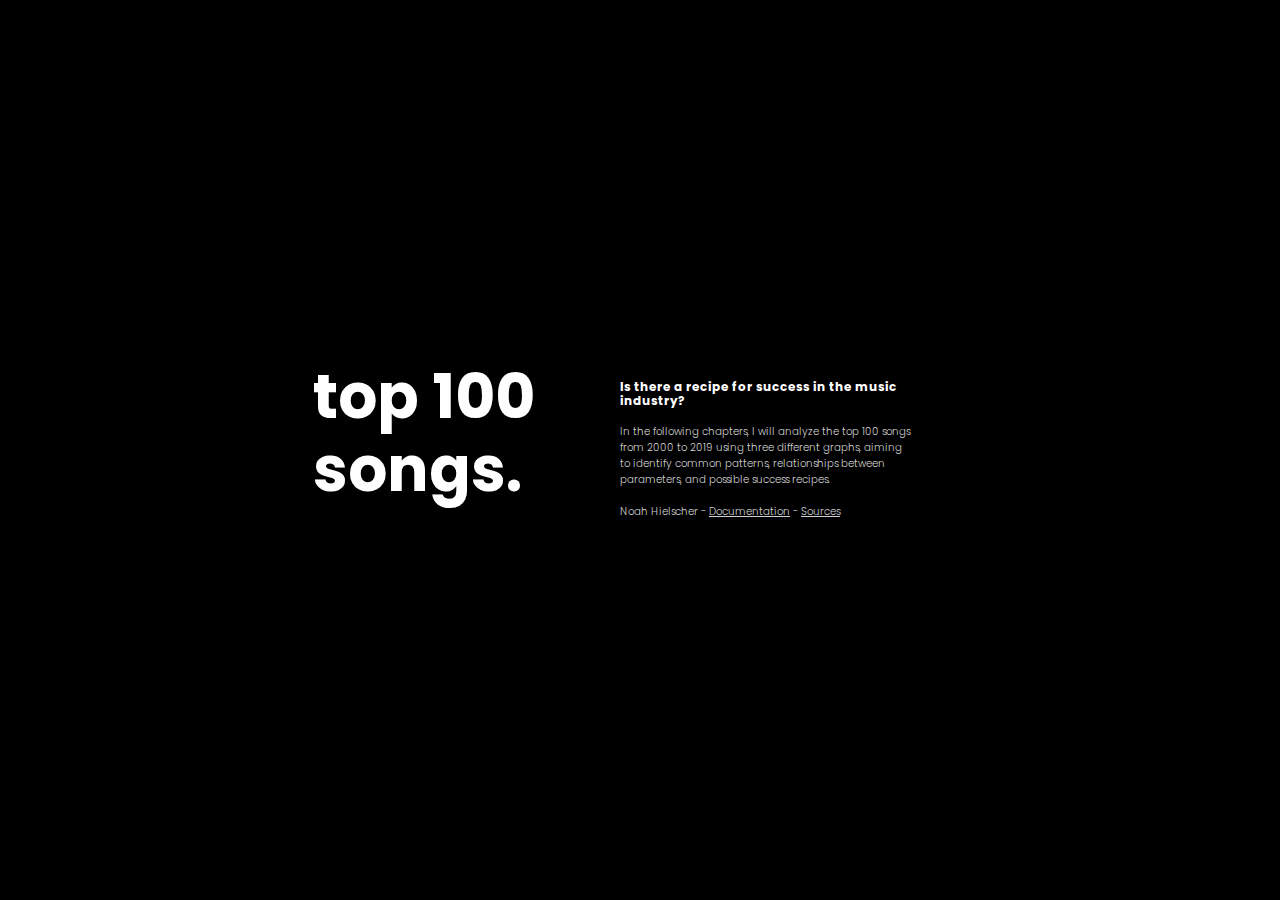
<file: index.html>
<!DOCTYPE html>
<html lang="de">
	<head>
		<meta charset="UTF-8" />
		<title>top 100 songs.</title>

		<!-- Einbinden der JavaScript-Bibliotheken -->
		<script src="lib/jquery-3.6.0.min.js"></script>
		<script src="lib/gmynd.js"></script>
		<script src="lib/CSSPlugin.min.js"></script>
		<script src="lib/TweenLite.min.js"></script>

		<!-- Einbinden der CSS-Dateien -->
		<link rel="stylesheet" href="css/typo.css" />
		<link rel="stylesheet" href="css/overlay.css" />
		<link rel="stylesheet" href="css/labels.css" />
		<link rel="stylesheet" href="css/graphic.css" />

		<style>
			body {
				overflow: hidden;
			}
		</style>
	</head>

	<body>
		<!-- Renderer & Labels -->
		<div id="renderer">
			<div id="clickLabel1"></div>
			<div id="clickLabel2"></div>
			<div id="resetLabel"></div>
		</div>

		<!-- Einführung -->
		<div class="intro">
			<div class="centerer">
				<h2 style="margin: -20px">top 100 songs.</h2>

				<div>
					<h3>
						Is there a recipe for success in the music industry?
					</h3>
					<br />
					In the following chapters, I will analyze the top 100 songs
					from 2000 to 2019 using three different graphs, aiming to
					identify common patterns, relationships between parameters,
					and possible success recipes.
					<br />
					<br />
					Noah Hielscher -
					<a
						href="https://projects.hfg-gmuend.de/2323-ig2-programmiertes-entwerfen-2/top100songs/top-100-songs"
						class="sources-link"
						target="_blank"
						>Documentation</a
					>
					-
					<a
						href="https://www.kaggle.com/datasets/paradisejoy/top-hits-spotify-from-20002019"
						class="sources-link"
						target="_blank"
						>Sources</a
					>
				</div>
			</div>
		</div>

		<!-- Header -->
		<div class="header">
			<div class="centerer">
				<h2 id="header"></h2>
				<div id="discription"></div>
			</div>
		</div>

		<!-- Menü -->
		<div id="menu" class="menu">
			<div id="info" class="menu-item">info</div>
			<div id="energy" class="menu-item">energy & valence</div>
			<div id="genres" class="menu-item">genres</div>
			<div id="keys" class="menu-item">key & dancebility</div>
		</div>

		<div id="hoverLabel"></div>

		<!-- Einbinden der JavaScript-Dateien -->
		<script src="data/songs.js"></script>
		<script src="js/drawGenre.js"></script>
		<script src="js/drawMap.js"></script>
		<script src="js/drawKeys.js"></script>
		<script src="js/helper.js"></script>
		<script src="js/main.js"></script>
	</body>
</html>
</file>
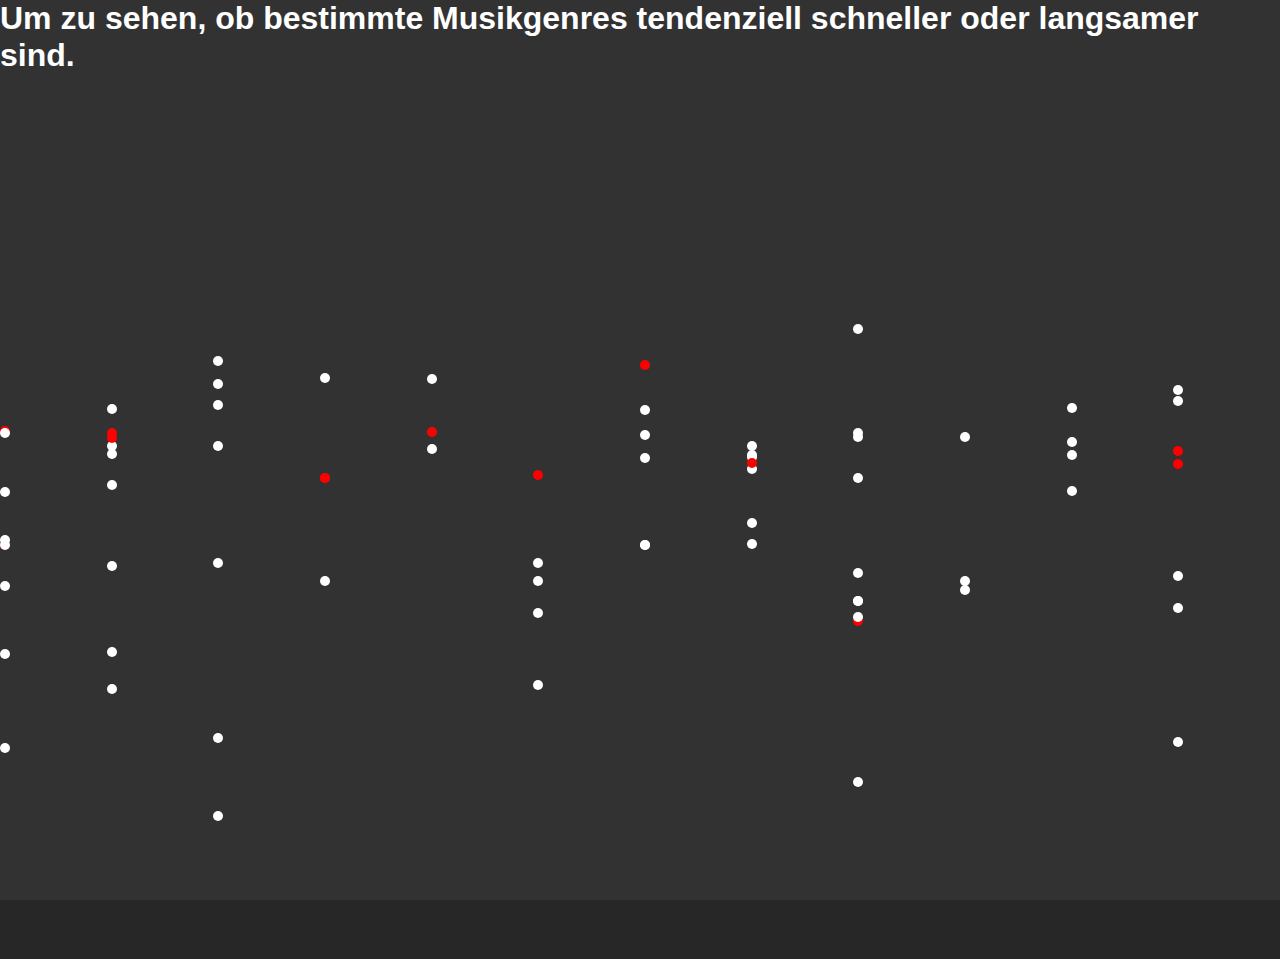
<file: >>Version 6 - Tempo & Key/index.html>
<!DOCTYPE html>
<html lang="de">
	<head>
		<meta charset="UTF-8" />
		<title>Aufgabe 4</title>
		<script src="lib/jquery-3.6.0.min.js"></script>
		<script src="lib/gmynd.js"></script>
		<link rel="stylesheet" href="css/style.css" />
	</head>

	<body>
		<div id="renderer"></div>

		<script src="songs.js"></script>
		<script src="js/main.js"></script>
	</body>
</html>
</file>
<file: css/typo.css>
@font-face {
	font-family: "poppins-light";
	src: url("../Typo/Poppins-Light.ttf") format("truetype");
}

@font-face {
	font-family: "poppins-bold";
	src: url("../Typo/Poppins-Bold.ttf") format("truetype");
}

@font-face {
	font-family: "poppins-medium";
	src: url("../Typo/Poppins-Medium.ttf") format("truetype");
}
</file>
<file: css/overlay.css>
html,
body {
	height: 100%;
}

/* Startscreen */
.intro {
	visibility: hidden;
	position: absolute;
	top: 0;
	left: 0;
	display: flex;
	height: 100%;
	align-items: center;
	justify-content: center;
	background-color: rgb(0, 0, 0);
	font-family: "poppins-light";
	color: #d1d1d1;
}

.intro h2 {
	align-self: top;
	font-family: "poppins-bold";
	line-height: 120%;
	font-size: 4.8vw;
	width: 48%;
	margin: 0 auto;
	color: #ffffff;
}
.intro h3 {
	font-family: "poppins-bold";
	line-height: 120%;
	color: #ffffff;
}

.intro div {
	font-size: 0.8vw;
	width: 48%;
	margin: 0 auto;
}

.sources-link {
	color: #d1d1d1;
	text-decoration: underline;
}

.centerer {
	display: flex;
	width: 50%;
}

/* Menü */
.menu {
	position: absolute;
	bottom: 100%;
	left: 0;
	display: flex;
	height: 10%;
	align-items: center;
	justify-content: center;
	display: flex;
	width: 100%;
	font-family: "poppins-light";
	color: #d1d1d1;
	animation: slideInAnimation 1.5s ease-out 0.5s forwards;
}

@keyframes slideInAnimation {
	0% {
		bottom: -80px;
	}
	100% {
		bottom: 20px;
	}
}

.menu-item {
	padding-left: 40px;
	padding-right: 40px;
	padding-bottom: 5px;
	align-items: center;
}

.hoveredMenu {
	margin-top: -10px;
	transition: margin-top 0.3s ease;
}

.clickedMenu {
	border-bottom: 1px solid #ffffff;
}

/* Header */
.header {
	visibility: hidden;
	position: absolute;
	top: 0;
	left: 0;

	margin-left: 50px;
	display: flex;
	height: 20%;
	align-items: center;
	justify-content: left;
	background-color: rgb(0, 0, 0);
}

.header h2 {
	align-items: top;
	font-weight: bold;
	font-family: "poppins-bold";
	line-height: 120%;
	font-size: 50px;
	margin-right: 50px;
	color: #ffffff;
}

.header div {
	font-family: "poppins-light";
	color: #d1d1d1;
	font-size: 12px;
	width: 50%;
	margin-top: 15px;
}
</file>
<file: css/labels.css>
#hoverLabel {
	position: absolute;
	padding: 0 5px;
	line-height: 30px;
	border-radius: 10px;
	padding-left: 15px;
	padding-right: 15px;
	display: none;
	z-index: 1000;
	font-family: "poppins-medium";
	font-size: 13px;
	text-align: center;
	border-radius: "10px";
	white-space: nowrap;
	color: #000000;
}
#clickLabel1 {
	/* border-radius: 10px; */
	position: absolute;
	right: 50px;
	margin: 20px;

	margin-top: 46px;

	padding-right: 20px;
	padding-top: 10px;
	padding-bottom: 10px;
	line-height: 50px;
	display: none;
	z-index: 1000;
	font-family: "poppins-light";
	font-size: 13px;
	text-align: left;
	border-radius: "10px";
	white-space: nowrap;
	color: #d1d1d1;
}

#clickLabel2 {
	/* border-radius: 10px; */
	position: absolute;
	right: 50px;
	/* left: 30px; */
	margin: 20px;
	margin-top: 46px;

	padding-right: 20px;
	padding-top: 10px;
	padding-bottom: 10px;
	line-height: 50px;
	display: none;
	z-index: 1000;
	font-family: "poppins-light";
	font-size: 13px;
	text-align: left;
	border-radius: "10px";
	white-space: nowrap;
	color: #d1d1d1;
}
#resetLabel {
	/* border-radius: 10px; */
	position: absolute;
	bottom: 30px;
	margin: 20px;
	margin-left: 50px;
	padding-left: 20px;
	padding-right: 20px;
	line-height: 50px;
	display: none;
	z-index: 1000;
	font-family: "poppins-medium";
	font-size: 13px;
	text-align: left;
	border-radius: "10px";
	white-space: nowrap;
	color: #000000;
}

#hoverLabel {
	z-index: 1001;
}

strong {
	color: white;
}
</file>
<file: css/graphic.css>
* {
	box-sizing: border-box;
	padding: 0;
	margin: 0;
}

body {
	background-color: rgb(39, 39, 39);
	color: white;
	width: 100%;
	height: 100vh;
	/*  Mauszeiger  */
	cursor: crosshair;
}

#renderer {
	width: 100vw;
	height: 100vh;
	background-color: rgb(0, 0, 0);
	position: relative;
}

.song {
	background-color: white;
	position: absolute;
	border-radius: 100%;
}

.song.clicked {
	border-radius: 50%;
	border: 2px solid #fefefe;
	padding: 8px;
	margin-bottom: 15px;
}
.song.clicked.transform {
	transform: translate(-30%, -30%);
}

.song.unClicked {
	background-color: "" !important;
}
.song.hovered {
	padding: 10px;

	margin-bottom: 15px;
	transform: translate(-30%, -30%);
}
.song-info {
	line-height: 18px;
}
</file>
<file: >>Version 6 - Tempo & Key/css/style.css>
/* Wird CSS mit einem Stern selektriert, wird der Style auf alle HTML-Elemente angewendet */
* {
    /* box-sizing: border-box
    
    tatsächliche Größe inklusive Ränder,etc 
    "Wenn Sie die Breite eines Elements auf 100 Pixel festlegen, werden diese 100 Pixel alle von Ihnen hinzugefügten Ränder oder Füllungen enthalten, und das Inhaltsfeld wird verkleinert, um diese zusätzliche Breite zu absorbieren. Dadurch wird die Größenanpassung von Elementen normalerweise viel einfacher." 
    *** Link: https://developer.mozilla.org/de/docs/Web/CSS/box-sizing ***
    */
    box-sizing: border-box; 

    /* Ich setze gerne für alle Elemente padding und margin auf 0, weil ich Abstände selbst definieren will.
    - Margin: Wird zum Positionieren von Elemente genutzt und ist der Abstand nach außen.
        - Styles wie eine Hintergrundfarbe wird hier nicht angewendet, weil der Abstand außerhalb vom Element liegt.
    - Padding: Das ist der Abstand innerhalb vom Element, der Zwischenraum vom Inhalt und der Elementgrenze.
        - Damit kann man z. B. einen Button vergrößern, die Hintergrundfarbe wird auch im Padding verwendet.

    *** Link: https://www.mediaevent.de/css/margin.html ***
    */
    padding: 0;
    margin: 0;
}

/* HTML-Tags können direkt per Name selektiert werden: body, div, p, etc. */
body {
    background-color: rgb(39,39,39);
    color:white;
    font-family: 'Fira Sans', sans-serif;
}

/* IDs können mit einer Raute selektiert werden. */
#renderer {
    background-color: rgba(255, 255, 255, 0.05);
    width: 100vw;
    height: 100vh;

    /* Wenn in einem Container absolute Elemente stecken, muss der "parent"-Container relativ definiert sein, dann wird das Koordinatensystem vom "parent" genutzt.
    Hier hat z. B. der Renderer-Container ein margin von 5px. Somit beginnt das Balkendiagramm erst bei 5px (x- und y-Position)
    */
    position: relative;
}
</file>
